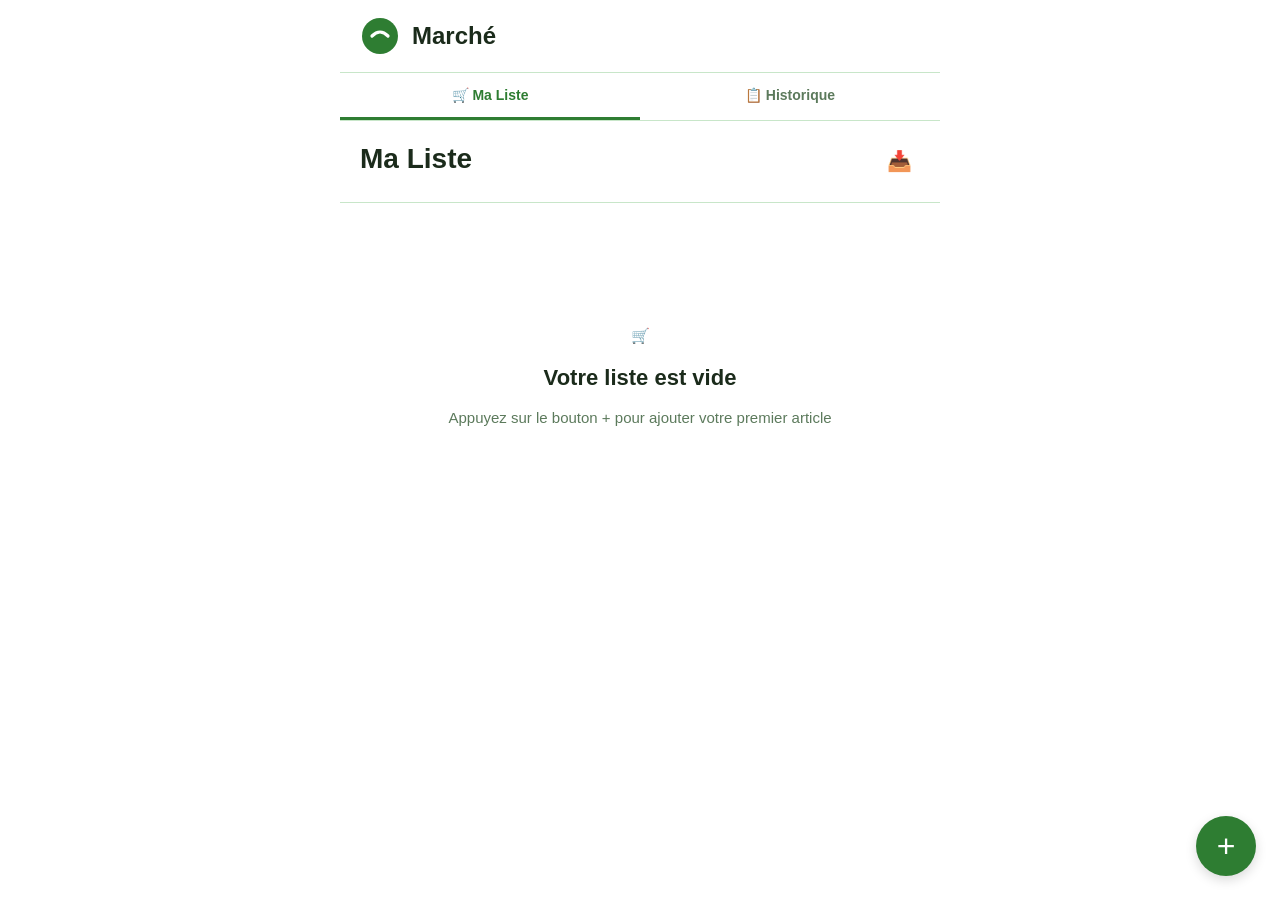
<file: index.html>
<!DOCTYPE html>
<html lang="fr">
<head>
    <meta charset="UTF-8">
    <meta name="viewport" content="width=device-width, initial-scale=1.0">
    <title>Marché - Liste de Courses</title>
    <link rel="stylesheet" href="styles.css">
    <!-- Icônes pour iPhone et navigateurs -->
    <link rel="icon" type="image/png" href="https://d2xsxph8kpxj0f.cloudfront.net/310519663424594289/8Y3DyzRHjgbTr6JxUFQrfB/marche-icon-clean-gH7owb8h37FjK42632kXLq.webp" sizes="192x192">
    <link rel="apple-touch-icon" href="https://d2xsxph8kpxj0f.cloudfront.net/310519663424594289/8Y3DyzRHjgbTr6JxUFQrfB/marche-icon-clean-9bFGfNhyZdtXDQBHJkxiAh.png" sizes="192x192">
    <link rel="apple-touch-icon" href="https://d2xsxph8kpxj0f.cloudfront.net/310519663424594289/8Y3DyzRHjgbTr6JxUFQrfB/marche-icon-clean-9bFGfNhyZdtXDQBHJkxiAh.png" sizes="180x180">
    <meta name="apple-mobile-web-app-capable" content="true">
    <meta name="apple-mobile-web-app-status-bar-style" content="black-translucent">
    <meta name="apple-mobile-web-app-title" content="Marché">
</head>
<body>
    <div id="app">
        <!-- Navigation -->
        <nav class="navbar">
            <div class="navbar-brand">
                <img src="data:image/svg+xml,%3Csvg xmlns='http://www.w3.org/2000/svg' viewBox='0 0 100 100'%3E%3Ccircle cx='50' cy='50' r='45' fill='%232E7D32'/%3E%3Cpath d='M30 50 Q50 30 70 50' stroke='white' stroke-width='8' fill='none' stroke-linecap='round'/%3E%3C/svg%3E" alt="Marché" class="logo">
                <h1>Marché</h1>
            </div>
        </nav>

        <!-- Tabs -->
        <div class="tabs">
            <button class="tab-btn active" data-tab="list">🛒 Ma Liste</button>
            <button class="tab-btn" data-tab="history">📋 Historique</button>
        </div>

        <!-- Tab: Liste -->
        <div id="list-tab" class="tab-content active">
            <!-- En-tête -->
            <div class="list-header">
                <div class="header-info">
                    <h2>Ma Liste</h2>
                    <p class="header-count" id="header-count"></p>
                </div>
                <div style="display: flex; gap: 8px;">
                    <button class="btn-reset" id="btn-export-csv" title="Exporter en CSV">📤</button>
                    <button class="btn-reset" id="btn-import-csv" title="Importer un CSV">📥</button>
                    <button class="btn-reset" id="btn-export" title="Exporter en texte" style="display: none;">📋</button>
                    <button class="btn-reset" id="btn-reset" title="Réinitialiser">🗑</button>
                </div>
            </div>

            <!-- Input file caché pour l'import -->
            <input type="file" id="csv-input" accept=".csv" style="display: none;">

            <!-- Barre de progression -->
            <div class="progress-container" id="progress-container" style="display: none;">
                <div class="progress-bar">
                    <div class="progress-fill" id="progress-fill"></div>
                </div>
                <p class="progress-text" id="progress-text"></p>
            </div>

            <!-- Filtre catégories -->
            <div class="filter-scroll" id="filter-scroll" style="display: none;">
                <button class="filter-chip active" data-category="all">Tous</button>
            </div>

            <!-- État vide -->
            <div class="empty-state" id="empty-state">
                <p class="empty-emoji">🛒</p>
                <h3>Votre liste est vide</h3>
                <p>Appuyez sur le bouton + pour ajouter votre premier article</p>
            </div>

            <!-- Liste des articles -->
            <div class="items-list" id="items-list"></div>

            <!-- Bouton flottant + -->
            <button class="fab" id="btn-add">+</button>
        </div>

        <!-- Tab: Historique -->
        <div id="history-tab" class="tab-content">
            <div class="history-header">
                <div>
                    <h2>Historique</h2>
                    <p class="history-count" id="history-count"></p>
                </div>
                <button class="btn-clear-history" id="btn-clear-history" style="display: none;">Vider</button>
            </div>

            <div class="empty-state" id="empty-history">
                <p class="empty-emoji">✅</p>
                <h3>Aucun article coché</h3>
                <p>Les articles que vous cochez apparaîtront ici.</p>
            </div>

            <div class="history-list" id="history-list"></div>
        </div>
    </div>

    <!-- Modal d'ajout -->
    <div class="modal" id="modal-add">
        <div class="modal-overlay" id="modal-overlay"></div>
        <div class="modal-content">
            <div class="modal-header">
                <h3>Ajouter un article</h3>
                <button class="btn-close" id="btn-close-modal">&times;</button>
            </div>

            <div class="modal-body">
                <!-- Nom -->
                <div class="form-group">
                    <label>Nom de l'article</label>
                    <input type="text" id="input-name" placeholder="Ex : Tomates cerises..." autofocus>
                </div>

                <!-- Quantité -->
                <div class="form-group">
                    <label>Quantité</label>
                    <div class="qty-control">
                        <button class="qty-btn" id="btn-qty-minus">−</button>
                        <span class="qty-value" id="qty-value">1</span>
                        <button class="qty-btn" id="btn-qty-plus">+</button>
                    </div>
                </div>

                <!-- Catégorie -->
                <div class="form-group">
                    <label>Catégorie</label>
                    <div class="category-grid" id="category-grid"></div>
                </div>
            </div>

            <div class="modal-footer">
                <button class="btn btn-secondary" id="btn-cancel">Annuler</button>
                <button class="btn btn-primary" id="btn-add-item">Ajouter</button>
            </div>
        </div>
    </div>

    <!-- Modal d'import CSV -->
    <div class="modal" id="modal-import">
        <div class="modal-overlay" id="modal-import-overlay"></div>
        <div class="modal-content">
            <div class="modal-header">
                <h3>Importer une liste CSV</h3>
                <button class="btn-close" id="btn-close-import-modal">&times;</button>
            </div>

            <div class="modal-body">
                <p style="margin-bottom: 16px; color: var(--muted);">
                    Sélectionnez un fichier CSV avec les colonnes : <strong>nom, quantité, catégorie, validé</strong>
                </p>
                <input type="file" id="import-file-input" accept=".csv" class="file-input">
                <div id="import-preview" style="margin-top: 16px; display: none;">
                    <p style="font-weight: 600; margin-bottom: 8px;">Aperçu :</p>
                    <div id="import-items-preview" style="max-height: 200px; overflow-y: auto; border: 1px solid var(--border); border-radius: 8px; padding: 8px;"></div>
                </div>
            </div>

            <div class="modal-footer">
                <button class="btn btn-secondary" id="btn-cancel-import">Annuler</button>
                <button class="btn btn-primary" id="btn-confirm-import" disabled>Importer</button>
            </div>
        </div>
    </div>

    <script src="app.js"></script>
</body>
</html>
</file>
<file: styles.css>
* {
    margin: 0;
    padding: 0;
    box-sizing: border-box;
}

:root {
    --primary: #2E7D32;
    --primary-light: #4CAF50;
    --background: #FFFFFF;
    --surface: #F1F8F1;
    --foreground: #1B2B1B;
    --muted: #5C7A5C;
    --border: #C8E6C9;
    --error: #D32F2F;
    --success: #388E3C;
}

body {
    font-family: -apple-system, BlinkMacSystemFont, 'Segoe UI', Roboto, 'Helvetica Neue', Arial, sans-serif;
    background-color: var(--background);
    color: var(--foreground);
    line-height: 1.6;
}

#app {
    max-width: 600px;
    margin: 0 auto;
    display: flex;
    flex-direction: column;
    height: 100vh;
}

/* Navbar */
.navbar {
    background-color: var(--background);
    border-bottom: 1px solid var(--border);
    padding: 16px 20px;
}

.navbar-brand {
    display: flex;
    align-items: center;
    gap: 12px;
}

.logo {
    width: 40px;
    height: 40px;
}

.navbar-brand h1 {
    font-size: 24px;
    font-weight: 800;
    color: var(--foreground);
}

/* Tabs */
.tabs {
    display: flex;
    border-bottom: 1px solid var(--border);
    background-color: var(--background);
}

.tab-btn {
    flex: 1;
    padding: 14px 16px;
    border: none;
    background: none;
    color: var(--muted);
    font-size: 14px;
    font-weight: 600;
    cursor: pointer;
    transition: all 0.2s;
    border-bottom: 3px solid transparent;
}

.tab-btn.active {
    color: var(--primary);
    border-bottom-color: var(--primary);
}

.tab-btn:hover {
    background-color: var(--surface);
}

/* Tab Content */
.tab-content {
    display: none;
    flex: 1;
    overflow-y: auto;
    overflow-x: hidden;
    padding-bottom: 80px;
}

.tab-content.active {
    display: flex;
    flex-direction: column;
}

/* List Header */
.list-header {
    display: flex;
    align-items: center;
    justify-content: space-between;
    padding: 16px 20px;
    border-bottom: 1px solid var(--border);
    flex-shrink: 0;
    gap: 12px;
}

.header-info h2 {
    font-size: 28px;
    font-weight: 800;
    margin-bottom: 4px;
}

.header-count {
    font-size: 14px;
    color: var(--muted);
    font-weight: 500;
}

.btn-reset {
    background: none;
    border: none;
    font-size: 20px;
    cursor: pointer;
    padding: 8px;
    opacity: 1;
    transition: opacity 0.2s;
}

#btn-export-csv,
#btn-import-csv {
    opacity: 1;
    font-size: 20px;
}

.btn-reset:hover {
    opacity: 1;
}

/* Progress */
.progress-container {
    display: flex;
    flex-direction: column;
    padding: 12px 20px;
    background-color: var(--surface);
    gap: 6px;
}

.progress-bar {
    height: 6px;
    background-color: var(--border);
    border-radius: 3px;
    overflow: hidden;
}

.progress-fill {
    height: 100%;
    background-color: var(--primary);
    border-radius: 3px;
    transition: width 0.3s ease;
}

.progress-text {
    font-size: 12px;
    color: var(--muted);
    font-weight: 500;
}

/* Filter */
.filter-scroll {
    display: flex;
    gap: 8px;
    padding: 10px 16px;
    border-bottom: 1px solid var(--border);
    overflow-x: auto;
    overflow-y: hidden;
    scroll-behavior: smooth;
    flex-shrink: 0;
}

.filter-scroll::-webkit-scrollbar {
    height: 4px;
}

.filter-scroll::-webkit-scrollbar-track {
    background: transparent;
}

.filter-scroll::-webkit-scrollbar-thumb {
    background: var(--border);
    border-radius: 2px;
}

.filter-chip {
    padding: 6px 12px;
    border: 1px solid var(--border);
    background-color: var(--surface);
    color: var(--foreground);
    border-radius: 20px;
    font-size: 13px;
    font-weight: 600;
    cursor: pointer;
    white-space: nowrap;
    transition: all 0.2s;
}

.filter-chip.active {
    background-color: var(--primary);
    color: white;
    border-color: var(--primary);
}

.filter-chip:hover {
    opacity: 0.8;
}

/* Empty State */
.empty-state {
    display: flex;
    flex-direction: column;
    align-items: center;
    justify-content: center;
    flex: 1;
    gap: 12px;
    padding: 40px 20px;
    text-align: center;
}

.empty-emoji {
    font-size: 64px;
}

.empty-state h3 {
    font-size: 22px;
    font-weight: 700;
}

.empty-state p {
    font-size: 15px;
    color: var(--muted);
    line-height: 1.5;
}

/* Items List */
.items-list {
    flex: 1;
}

.section-header {
    display: flex;
    align-items: center;
    justify-content: space-between;
    padding: 10px 16px;
    background-color: var(--surface);
    font-size: 13px;
    font-weight: 600;
    color: var(--muted);
    text-transform: uppercase;
    letter-spacing: 0.5px;
}

.btn-clear-checked {
    background: none;
    border: none;
    color: var(--error);
    font-size: 13px;
    font-weight: 600;
    cursor: pointer;
    padding: 0;
}

.btn-clear-checked:hover {
    text-decoration: underline;
}

/* Item Row */
.item-row {
    display: flex;
    align-items: center;
    gap: 12px;
    padding: 12px 16px;
    border-bottom: 1px solid var(--border);
    transition: background-color 0.2s;
}

.item-row:hover {
    background-color: var(--surface);
}

.item-checkbox {
    width: 26px;
    height: 26px;
    border-radius: 13px;
    border: 2px solid var(--border);
    background: none;
    cursor: pointer;
    display: flex;
    align-items: center;
    justify-content: center;
    flex-shrink: 0;
    transition: all 0.2s;
    font-size: 14px;
    font-weight: 700;
    color: white;
}

.item-checkbox.checked {
    background-color: var(--primary);
    border-color: var(--primary);
}

.item-content {
    flex: 1;
    display: flex;
    flex-direction: column;
    gap: 4px;
}

.item-name {
    font-size: 16px;
    font-weight: 500;
    line-height: 1.4;
}

.item-row.checked .item-name {
    text-decoration: line-through;
    color: var(--muted);
}

.item-meta {
    display: flex;
    align-items: center;
    gap: 6px;
    flex-wrap: wrap;
}

.category-badge {
    display: inline-flex;
    align-items: center;
    gap: 3px;
    padding: 2px 7px;
    border-radius: 10px;
    font-size: 11px;
    font-weight: 600;
}

.qty-badge {
    display: inline-flex;
    align-items: center;
    padding: 2px 6px;
    background-color: var(--surface);
    border-radius: 8px;
    font-size: 12px;
    font-weight: 600;
    color: var(--muted);
}

.btn-delete {
    background: none;
    border: none;
    font-size: 14px;
    color: var(--muted);
    cursor: pointer;
    padding: 4px;
    opacity: 0.7;
    transition: opacity 0.2s;
    flex-shrink: 0;
}

.btn-delete:hover {
    opacity: 1;
    color: var(--error);
}

/* History */
.history-header {
    display: flex;
    align-items: center;
    justify-content: space-between;
    padding: 16px 20px;
    border-bottom: 1px solid var(--border);
}

.history-header h2 {
    font-size: 28px;
    font-weight: 800;
    margin-bottom: 4px;
}

.history-count {
    font-size: 14px;
    color: var(--muted);
    font-weight: 500;
}

.btn-clear-history {
    background: none;
    border: 1px solid var(--error);
    color: var(--error);
    padding: 7px 16px;
    border-radius: 20px;
    font-size: 14px;
    font-weight: 600;
    cursor: pointer;
    transition: all 0.2s;
}

.btn-clear-history:hover {
    background-color: var(--error);
    color: white;
}

.history-list {
    flex: 1;
}

.history-item {
    display: flex;
    align-items: center;
    gap: 12px;
    padding: 12px 16px;
    border-bottom: 1px solid var(--border);
}

.history-check {
    width: 28px;
    height: 28px;
    border-radius: 14px;
    background-color: var(--primary);
    display: flex;
    align-items: center;
    justify-content: center;
    color: white;
    font-size: 14px;
    font-weight: 700;
    flex-shrink: 0;
}

.history-content {
    flex: 1;
    display: flex;
    flex-direction: column;
    gap: 4px;
}

.history-name {
    font-size: 16px;
    font-weight: 500;
    text-decoration: line-through;
    color: var(--muted);
}

.history-date {
    font-size: 11px;
    color: var(--muted);
    font-weight: 500;
}

/* FAB */
.fab {
    position: fixed;
    bottom: 24px;
    right: 24px;
    width: 60px;
    height: 60px;
    border-radius: 30px;
    background-color: var(--primary);
    color: white;
    border: none;
    font-size: 32px;
    font-weight: 300;
    cursor: pointer;
    display: flex;
    align-items: center;
    justify-content: center;
    box-shadow: 0 4px 12px rgba(0, 0, 0, 0.15);
    transition: all 0.2s;
}

.fab:hover {
    background-color: var(--primary-light);
    box-shadow: 0 6px 16px rgba(0, 0, 0, 0.2);
}

.fab:active {
    transform: scale(0.95);
}

/* Modal */
.modal {
    display: none;
    position: fixed;
    top: 0;
    left: 0;
    right: 0;
    bottom: 0;
    z-index: 1000;
}

.modal.active {
    display: flex;
    flex-direction: column;
}

.modal-overlay {
    position: fixed;
    top: 0;
    left: 0;
    right: 0;
    bottom: 0;
    background-color: rgba(0, 0, 0, 0.4);
    z-index: 999;
}

.modal-content {
    position: fixed;
    bottom: 0;
    left: 0;
    right: 0;
    background-color: var(--background);
    border-top-left-radius: 24px;
    border-top-right-radius: 24px;
    border-top: 1px solid var(--border);
    max-height: 90vh;
    overflow-y: auto;
    z-index: 1000;
    animation: slideUp 0.3s ease-out;
}

@keyframes slideUp {
    from {
        transform: translateY(100%);
    }
    to {
        transform: translateY(0);
    }
}

.modal-header {
    display: flex;
    align-items: center;
    justify-content: space-between;
    padding: 12px 20px;
    border-bottom: 1px solid var(--border);
}

.modal-header h3 {
    font-size: 20px;
    font-weight: 700;
    text-align: center;
    flex: 1;
}

.btn-close {
    background: none;
    border: none;
    font-size: 24px;
    color: var(--muted);
    cursor: pointer;
    padding: 0;
    width: 32px;
    height: 32px;
    display: flex;
    align-items: center;
    justify-content: center;
}

.modal-body {
    padding: 20px;
    display: flex;
    flex-direction: column;
    gap: 20px;
}

.form-group {
    display: flex;
    flex-direction: column;
    gap: 8px;
}

.form-group label {
    font-size: 13px;
    font-weight: 600;
    color: var(--muted);
    text-transform: uppercase;
    letter-spacing: 0.5px;
}

.form-group input {
    padding: 12px 14px;
    border: 1px solid var(--border);
    border-radius: 12px;
    background-color: var(--surface);
    color: var(--foreground);
    font-size: 16px;
    font-family: inherit;
}

.form-group input:focus {
    outline: none;
    border-color: var(--primary);
    background-color: var(--background);
}

.qty-control {
    display: flex;
    align-items: center;
    gap: 16px;
}

.qty-btn {
    width: 44px;
    height: 44px;
    border-radius: 22px;
    border: 1px solid var(--border);
    background-color: var(--surface);
    color: var(--foreground);
    font-size: 22px;
    font-weight: 500;
    cursor: pointer;
    transition: all 0.2s;
}

.qty-btn:hover {
    background-color: var(--border);
}

.qty-btn:active {
    transform: scale(0.95);
}

.qty-value {
    font-size: 22px;
    font-weight: 700;
    min-width: 36px;
    text-align: center;
}

.category-grid {
    display: grid;
    grid-template-columns: 1fr 1fr;
    gap: 8px;
}

.category-btn {
    padding: 8px 12px;
    border: 1.5px solid;
    border-radius: 20px;
    background: none;
    cursor: pointer;
    display: flex;
    align-items: center;
    justify-content: center;
    gap: 6px;
    font-size: 13px;
    font-weight: 600;
    transition: all 0.2s;
}

.category-btn.active {
    color: white;
}

.category-emoji {
    font-size: 16px;
}

.modal-footer {
    display: flex;
    gap: 12px;
    padding: 20px;
    border-top: 1px solid var(--border);
}

/* Buttons */
.btn {
    padding: 14px 16px;
    border: none;
    border-radius: 14px;
    font-size: 16px;
    font-weight: 600;
    cursor: pointer;
    transition: all 0.2s;
    flex: 1;
}

.btn-primary {
    background-color: var(--primary);
    color: white;
}

.btn-primary:hover {
    background-color: var(--primary-light);
}

.btn-primary:active {
    transform: scale(0.98);
}

.btn-primary:disabled {
    background-color: var(--border);
    cursor: not-allowed;
}

.btn-secondary {
    background-color: var(--surface);
    color: var(--muted);
    border: 1px solid var(--border);
}

.btn-secondary:hover {
    background-color: var(--border);
}

/* Responsive */
@media (max-width: 600px) {
    #app {
        height: 100vh;
    }

    .modal-content {
        max-height: 100vh;
    }

    .category-grid {
        grid-template-columns: 1fr 1fr;
    }
}

/* File Input */
.file-input {
    display: block;
    width: 100%;
    padding: 12px;
    border: 2px dashed var(--border);
    border-radius: 12px;
    background-color: var(--surface);
    cursor: pointer;
    font-size: 14px;
    color: var(--muted);
}

.file-input:hover {
    border-color: var(--primary);
    background-color: rgba(46, 125, 50, 0.05);
}

#import-preview {
    border: 1px solid var(--border);
    border-radius: 12px;
    background-color: var(--surface);
}
</file>
